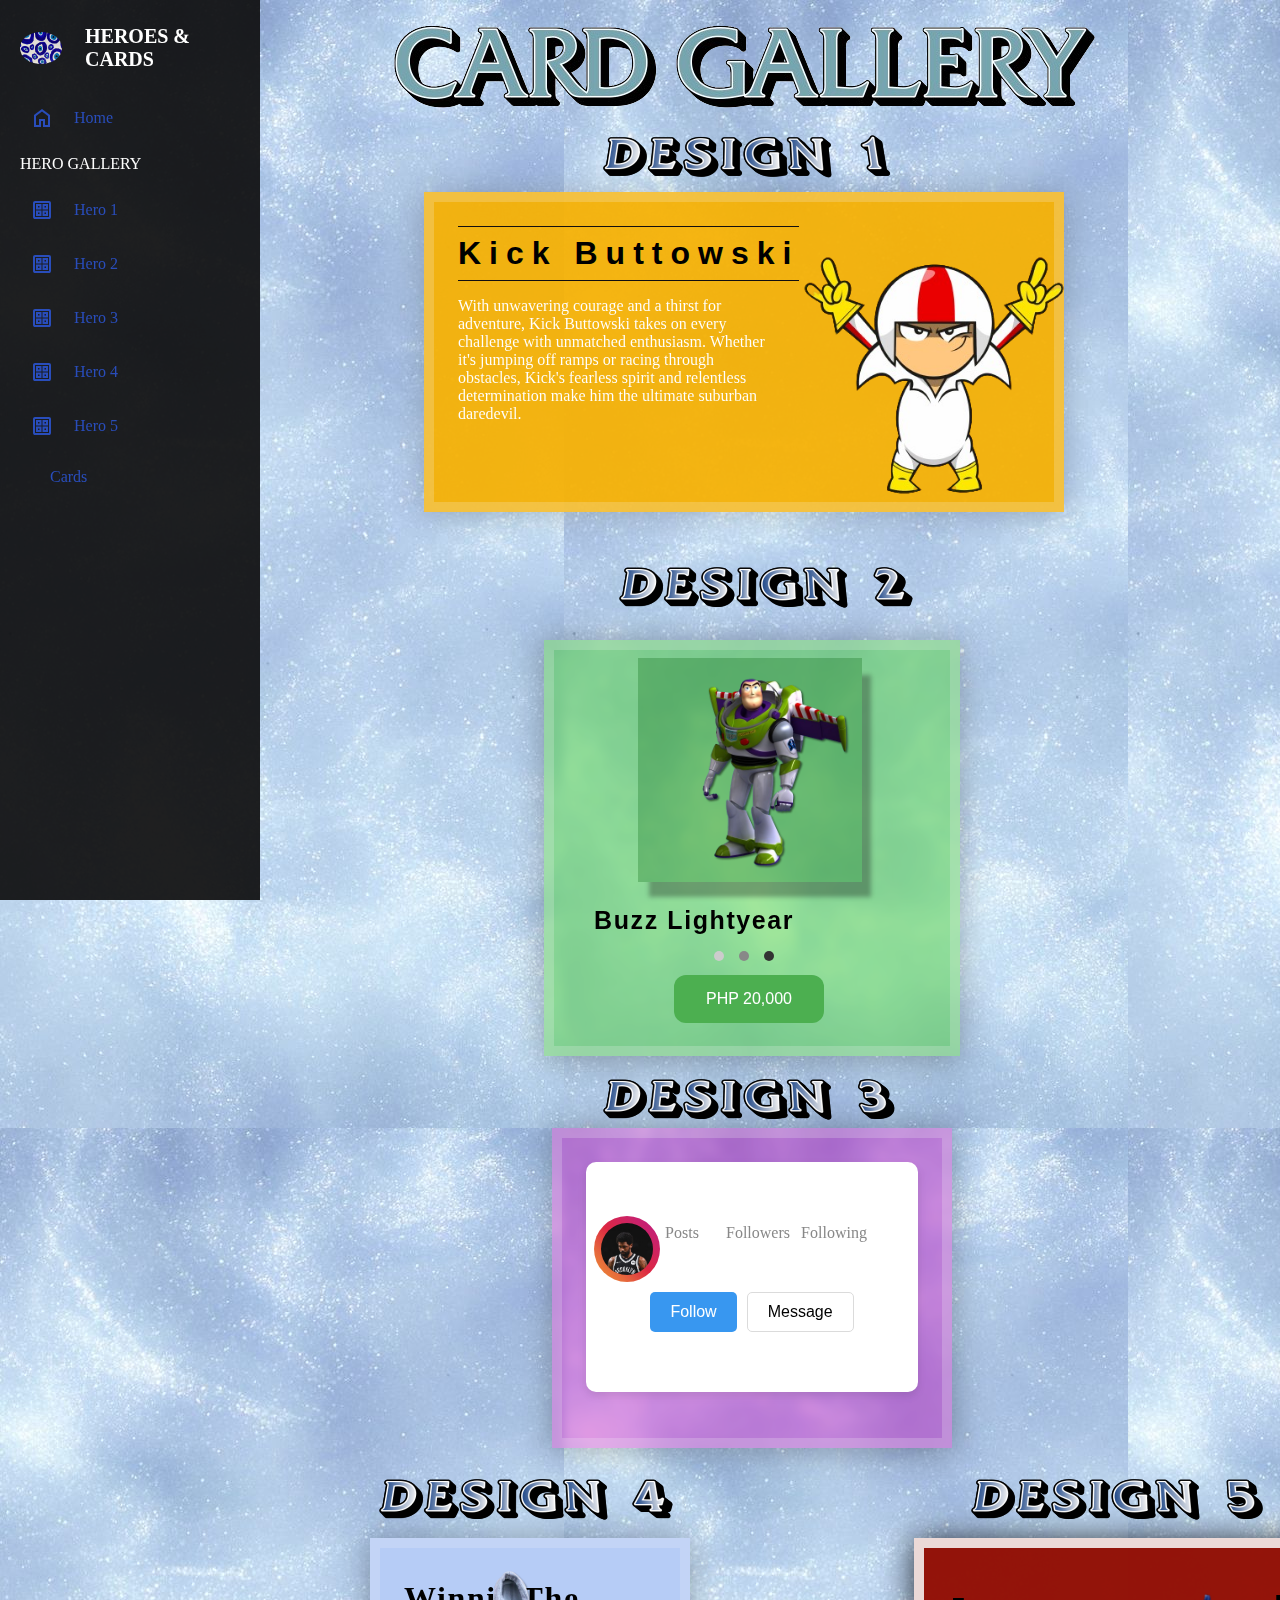
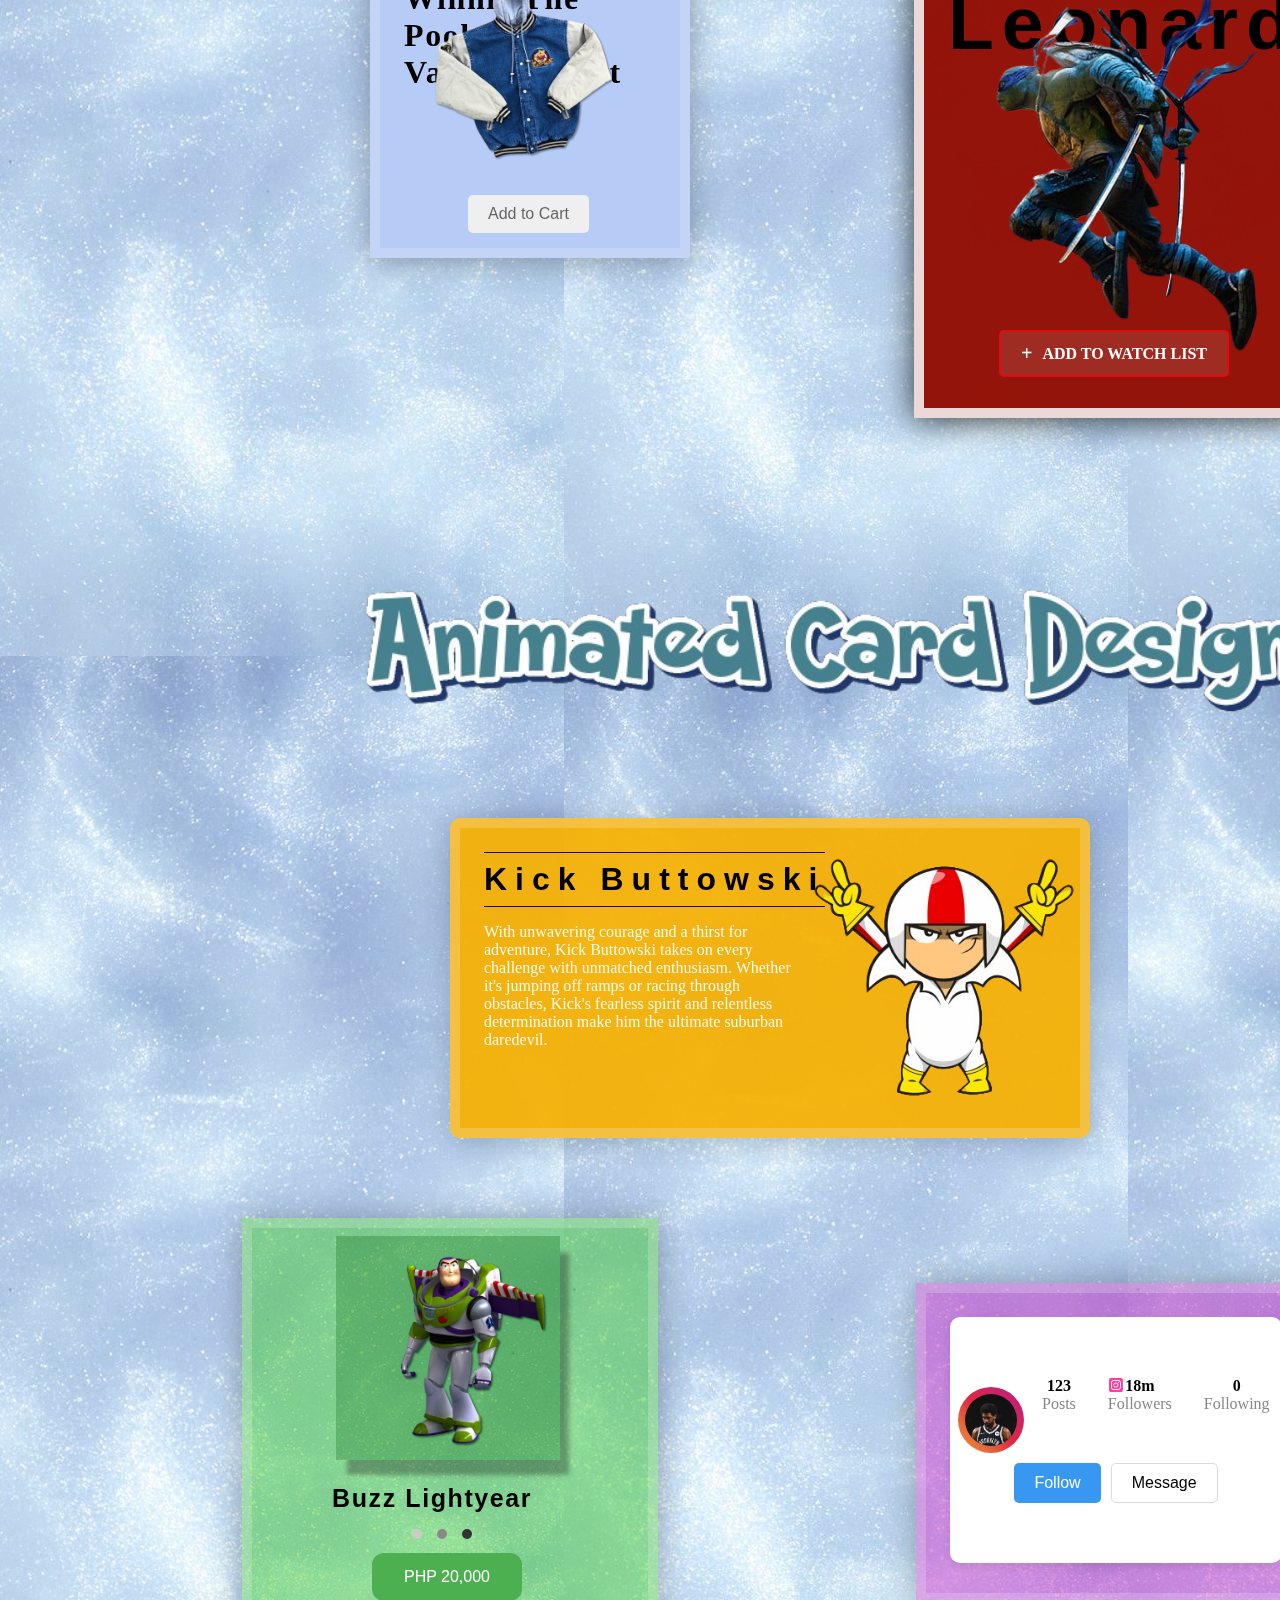
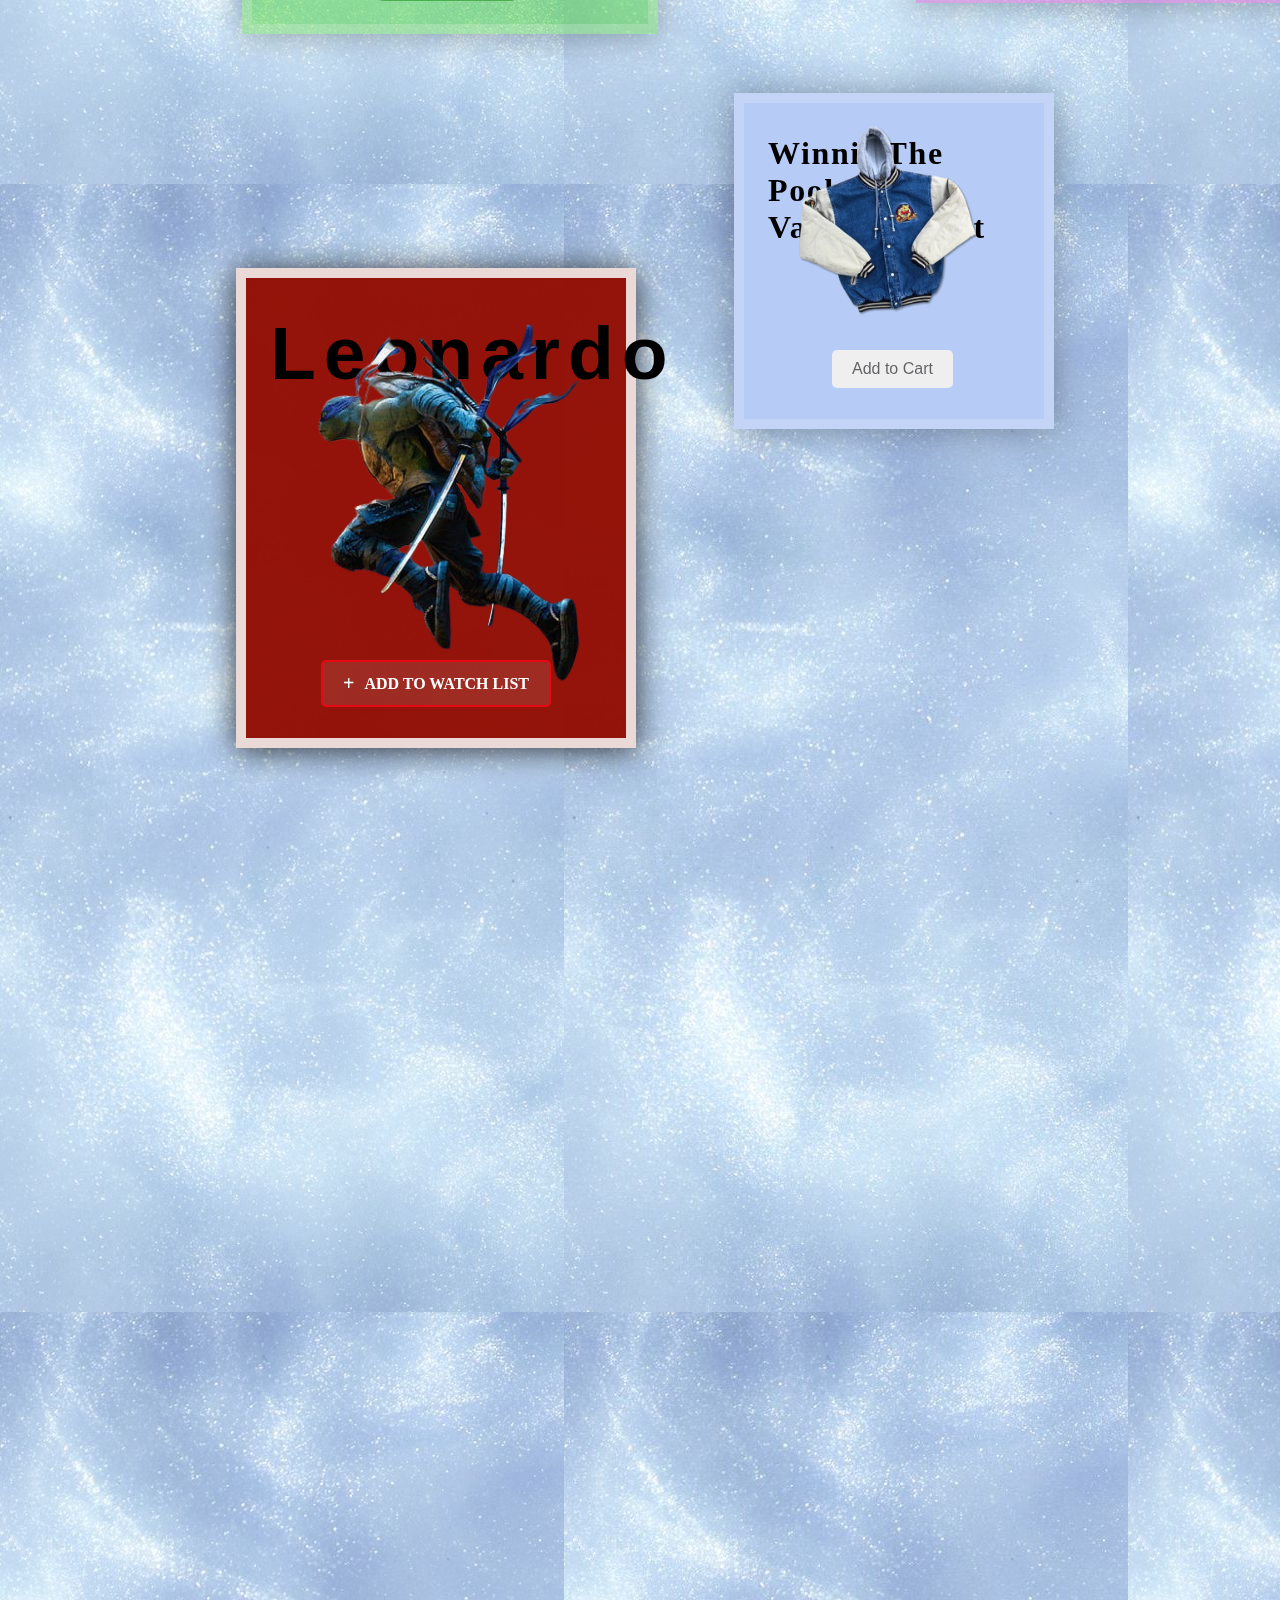
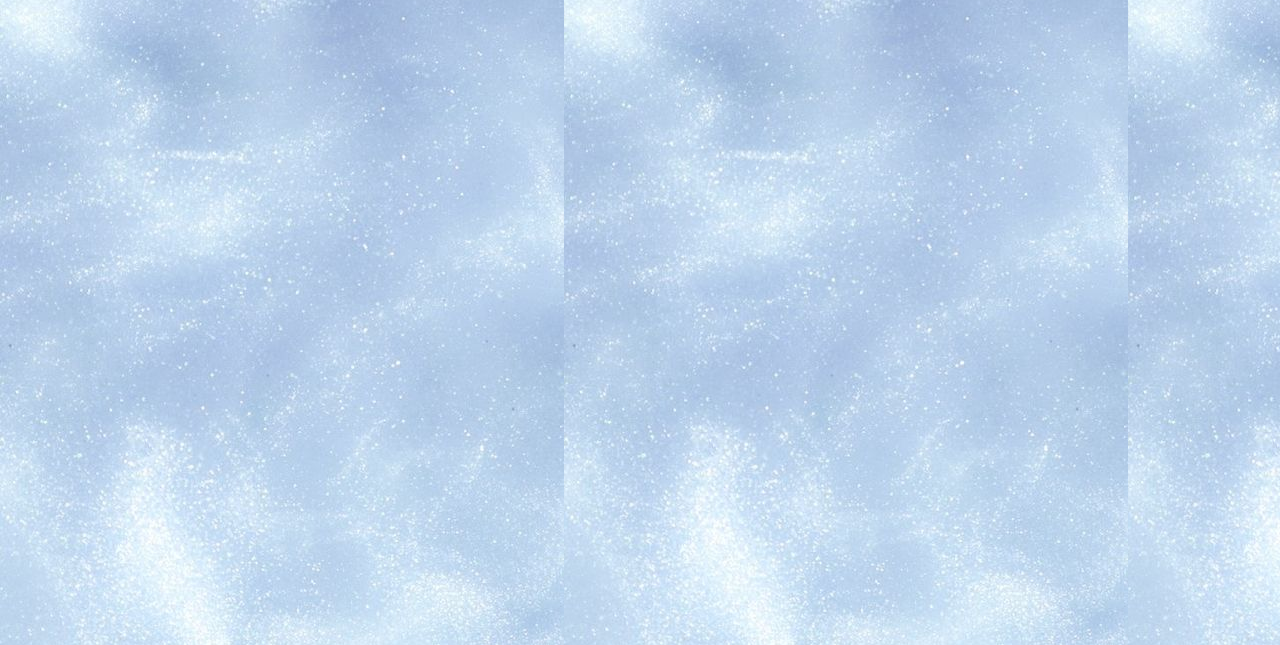
<file: pages/card-gallery/index.html>
<!DOCTYPE html>
<html lang="en">
<head>
    <meta charset="UTF-8">
    <meta name="viewport" content="width=device-width, initial-scale=1.0">
    
    <title>Card Gallery</title>
        <!-- Linking Google Font Link For Icons --> 
        <link rel="stylesheet" href="https://fonts.googleapis.com/css2?family=Material+Symbols+Outlined:opsz,wght,FILL,GRAD@20..48,100..700,0..1,-50..200" />
        <link rel="stylesheet" href="https://cdnjs.cloudflare.com/ajax/libs/font-awesome/6.5.2/css/all.min.css">
    <link rel="stylesheet" href="./assets/css/style.css">
    <link rel="stylesheet" href="../../pages/card-gallery/assets/css/card2.css">
    <link rel="stylesheet" href="../../pages/card-gallery/assets/css/card3.css">
    <link rel="stylesheet" href="../../pages/card-gallery/assets/css/center.css">
    <link rel="stylesheet" href="../../pages/card-gallery/assets/css/card4.css">
    <link rel="stylesheet" href="../../pages/card-gallery/assets/css/card5.css">
    <link rel="stylesheet" href="../../pages/card-gallery/assets/css/design1.css">
    <link rel="stylesheet" href="../../pages/card-gallery/assets/css/design2.css">
    <link rel="stylesheet" href="../../pages/card-gallery/assets/css/design3.css">
    <link rel="stylesheet" href="../../pages/card-gallery/assets/css/design4.css">
    <link rel="stylesheet" href="../../pages/card-gallery/assets/css/design5.css">
    <link rel="stylesheet" href="../../pages/card-gallery/assets/css/card1.0.css">
    <link rel="stylesheet" href="../../pages/card-gallery/assets/css/card2.0.css">
    <link rel="stylesheet" href="../../pages/card-gallery/assets/css/card3.0.css">
    <link rel="stylesheet" href="../../pages/card-gallery/assets/css/card4.0.css">
    <link rel="stylesheet" href="../../pages/card-gallery/assets/css/card5.0.css">
    <link rel="stylesheet" href="../../pages/card-gallery/assets/css/lowcenter.css">
    
</head>
<body>
    <aside class="sidebar">
    <div class="sidebar-header">
        <img src="../../assets/img/eyes.jpeg" alt="logo">
        <h1>HEROES & CARDS</h1>
     </div>
     <ul class="sidebar-links">
        <li>
            <a href="../../index.html"><span class="material-symbols-outlined">
                Home
                </span>Home</a>
        </li>
        <h4>
            <span>HERO GALLERY</span>
            <div class="hero-seperator"></div>
        </h4>

        <li>
            <a href="../../pages/hero 1/index.html"><span class="material-symbols-outlined">
                Cards
                </span>Hero 1</a>
        </li>
        <li>
            <a href="../../pages/hero 2/index.html"><span class="material-symbols-outlined">
                Cards
                </span>Hero 2</a>
        </li>
        <li>
            <a href="../../pages/hero 3/index.html"><span class="material-symbols-outlined">
                Cards
                </span>Hero 3</a>
        </li>
        <li>
            <a href="../../pages/hero 4/index.html"><span class="material-symbols-outlined">
                Cards
                </span>Hero 4</a>
        </li>
        <li>
            <a href="../../pages/hero 5/index.html"><span class="material-symbols-outlined">
                Cards
                </span>Hero 5</a>
        </li>
        
        <li>
            <a href="../../pages/card-gallery/index.html"><span class="material-symbols-outlined">
                
                </span>Cards</a>
        </li>
     </ul>
     </div>
    </aside>   
    <img src="../../pages/card-gallery/assets/img/design1.png" alt="title" class="design1"> 
    <img src="../../pages/card-gallery/assets/img/design2.png" alt="title" class="design2"> 
    <img src="../../pages/card-gallery/assets/img/design3.png" alt="title" class="design3"> 
    <img src="../../pages/card-gallery/assets/img/design4.png" alt="title" class="design4"> 
    <img src="../../pages/card-gallery/assets/img/design5.png" alt="title" class="design5"> 
  
    
    <img src="../../pages/card-gallery/assets/img/cardgallery.png" alt="title" class="center-title">     
        <div class="card1">
        <img class="card-img" src="../../pages/hero 1/assets/img/kickb.png">
        <h1 class="title">Kick Buttowski</h1>
        <p class="description"> With unwavering courage and a thirst for adventure, Kick Buttowski takes on every challenge with unmatched enthusiasm. Whether it's jumping off ramps or racing through obstacles, Kick's fearless spirit and relentless determination make him the ultimate suburban daredevil.</p>
      </div>

      <div class="card2">
        <img class="card-img2" src="../../pages/hero 2/assets/img/buzz.png">
        <h1 class="title">Buzz Lightyear</h1>
        <button class="php">PHP 20,000</button>
      
        <div class="dot-container">
            <div class="dot dot-light"></div>
            <div class="dot dot-medium"></div>
            <div class="dot dot-bold"></div>
        </div>
      </div>

      <div class="card3">
        <div class="profile-section">

            <div class="stats">
                <div class="stat">
                    <span class="number">123</span>
                    <span class="label">Posts</span>
                </div>
                <div class="stat">
                    <span class="number">4567</span>
                    <span class="label">Followers</span>
                </div>
                <div class="stat">
                    <span class="number">890</span>
                    <span class="label">Following</span>
                </div>
            </div>
            <div class="buttons">
                <button class="btn follow">Follow</button>
                <button class="btn message">Message</button>
            </div>
        </div>
        <div class="ig-icon">
        <img src="../../pages/card-gallery/assets/img/kyrieic.jpeg" alt="Profile Image" class="ig-image">
        
        </div>

      <div class="card4">
        <img class="card-img4" src="../../pages/hero 4/assets/img/jacket.png">
        <h1 class="title">Winnie The Pooh Denim Varsity Jacket</h1>

        <section class="class">

            <button class="btn">Add to Cart</button>
    </div>

      <div class="card5">
        <img class="card-img5" src="../../pages/hero 5/img/turtle.png">
        <h1 class="title">Leonardo</h1>

        <section class="class5">
            <div class="button-container">
                <a href="#" class="watch-list-button">
                    <span class="icon">+</span> Add to Watch List
                </a>
            </div>
        </section>
      </div>

        <img src="../../pages/card-gallery/assets/img/font.png" alt="" class="lowcenter">
        
        <div class="card1-1">
        <img class="card-img1" src="../../pages/hero 1/assets/img/kickb.png">
        <h1 class="title">Kick Buttowski</h1>
        <p class="description"> With unwavering courage and a thirst for adventure, Kick Buttowski takes on every challenge with unmatched enthusiasm. Whether it's jumping off ramps or racing through obstacles, Kick's fearless spirit and relentless determination make him the ultimate suburban daredevil.</p>
      </div>

      <div class="card2-2">
        <img class="card-img2-2" src="../../pages/hero 2/assets/img/buzz.png">
        <h1 class="title">Buzz Lightyear</h1>
        <button class="php2">PHP 20,000</button>
      
        <div class="dot-container">
            <div class="dot dot-light"></div>
            <div class="dot dot-medium"></div>
            <div class="dot dot-bold"></div>
        </div>

        <div class="card3-3">
            <div class="profile-section3">
                <i class="fa-brands fa-square-instagram fa-shake" style="color: #ff3d9b;" class="insta"></i>
                <div class="stats">
                    <div class="stat">
                        <span class="number">123</span>
                        <span class="label">Posts</span>
                    </div>
                    <div class="stat">
                        <span class="number">18m</span>
                        <span class="label">Followers</span>
                    </div>
                    <div class="stat">
                        <span class="number">0</span>
                        <span class="label">Following</span>
                    </div>
                </div>
                <div class="buttons">
                    <button class="btn follow">Follow</button>
                    <button class="btn message">Message</button>
                </div>
            </div>
            <div class="ig-icon3">
            <img src="../../pages/card-gallery/assets/img/kyrieic.jpeg" alt="Profile Image" class="ig-image">
            </div>

            <div class="card4-4">
                <img class="card-img4-4" src="../../pages/hero 4/assets/img/jacket.png">
                <h1 class="title4">Winnie The Pooh Denim Varsity Jacket</h1>

            <section class="class">

             <button class="btn">Add to Cart</button>

            </section>
</div>
            </div>
            <div class="card5-5">
                <img class="card-img5-5" src="../../pages/hero 5/img/turtle.png">
                <h1 class="title5">Leonardo</h1>
                
                <section class="class5-5">
                    <div class="button-container-5">
                        <a href="#" class="watch-list-button">
                            <span class="icon">+</span> Add to Watch List
                        </a>
                    </div>
                </section>
              </div>

    
</body>
</html>
</file>
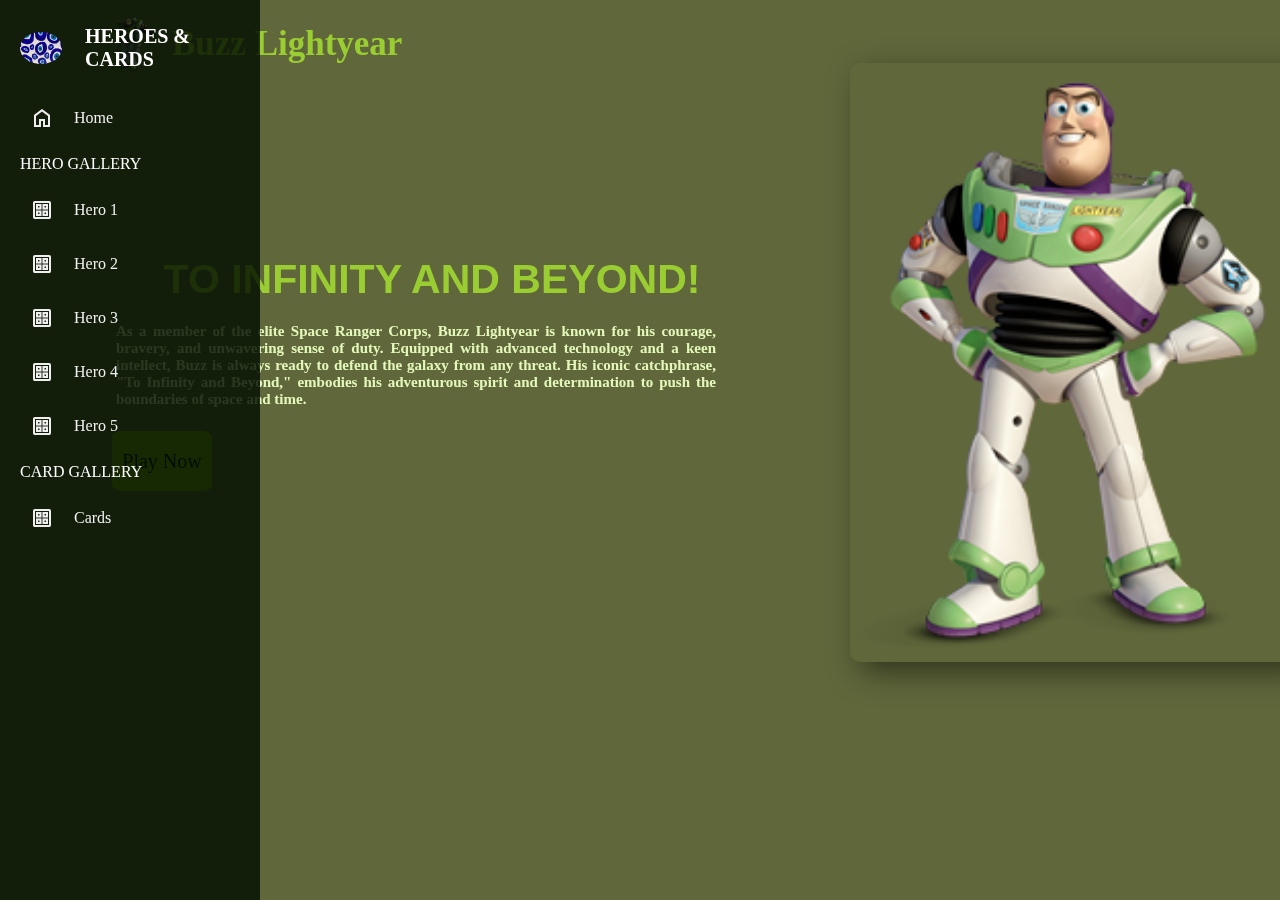
<file: pages/hero 2/index.html>
<!DOCTYPE html>
<html lang="en">
<head>
    <meta charset="UTF-8">
    <meta name="viewport" content="width=device-width, initial-scale=1.0">
    <title>Hero 2</title>
        <!-- Linking Google Font Link For Icons --> 
    <link rel="stylesheet" href="https://fonts.googleapis.com/css2?family=Material+Symbols+Outlined:opsz,wght,FILL,GRAD@20..48,100..700,0..1,-50..200" />
    <link rel="stylesheet" href="./assets/css/style.css">
    <link rel="stylesheet" href="https://cdnjs.cloudflare.com/ajax/libs/font-awesome/6.5.2/css/all.min.css">
</head>
<body>
    <aside class="sidebar">
        <div class="sidebar-header">
            <img src="./assets/img/eyes.jpeg" alt="logo">
            <h1>HEROES & CARDS</h1>
         </div>
         <ul class="sidebar-links">
            <li>
                <a href="../../index.html"><span class="material-symbols-outlined">
                    Home
                    </span>Home</a>
            </li>
            <h4>
                <span>HERO GALLERY</span>
                <div class="hero-seperator"></div>
            </h4>
    
            <li>
                <a href="../../pages/hero 1/index.html"><span class="material-symbols-outlined">
                    Cards
                    </span>Hero 1</a>
            </li>
            <li>
                <a href="../../pages/hero 2/index.html"><span class="material-symbols-outlined">
                    Cards
                    </span>Hero 2</a>
            </li>
            <li>
                <a href="../../pages/hero 3/index.html"><span class="material-symbols-outlined">
                    Cards
                    </span>Hero 3</a>
            </li>
            <li>
                <a href="../../pages/hero 4/index.html"><span class="material-symbols-outlined">
                    Cards
                    </span>Hero 4</a>
            </li>
            <li>
                <a href="../../pages/hero 5/index.html"><span class="material-symbols-outlined">
                    Cards
                    </span>Hero 5</a>
            </li>
            <h4>
                <span>CARD GALLERY</span>
            </h4>
            <li>
                <a href="../../pages/card-gallery/index.html"><span class="material-symbols-outlined">
                    Cards
                    </span>Cards</a>
            </li>
         </ul>
         </div>
        </aside>
        <img src="../../pages/hero 2/assets/img/buzz.png" alt="Left Bottom Image" class="left-image">
        <section class="Home">
            <div class="home-content">
                <h1>Buzz Lightyear</h1>
                <h2>TO INFINITY AND BEYOND!</h2>
                <h3>As a member of the elite Space Ranger Corps, Buzz Lightyear is known for his courage, bravery, and unwavering sense of duty. Equipped with advanced technology and a keen intellect, Buzz is always ready to defend the galaxy from any threat. His iconic catchphrase, "To Infinity and Beyond," embodies his adventurous spirit and determination to push the boundaries of space and time.</h3>
                <button class="btn">Play Now</button>
        <img src="../../pages/hero 2/assets/img/buzzts.png" alt="right image" class="right-image">
            </div>
</body>
</html>
</file>
<file: pages/card-gallery/assets/css/style.css>
* {
    margin: 0;
    padding: 0;
    box-sizing: border-box;
}

body {
    height: 605vh;
    background-image: url(../../assets/img/backgrounds.jpeg) ;
}
.sidebar {
    position: fixed;
    top: 0;
    left: 0;
    height: 100%;
    width: 85px;
    display: flex;
    flex-direction: column;
    overflow-x: hidden;
    background: #111112f0;
    padding: 25px 20px;
    transition: all 0.4s ease;

}
.sidebar:hover {
    width: 260px;
}
.sidebar-header{
    display: flex;
    align-items: center;
}
.sidebar-header img{
    width: 42px;
    border-radius: 50%;

}
.sidebar-header h1 {
    font-size: 1.25rem;
    font-weight: 600;
    color: #fff;
    margin-left: 23px;
}

.sidebar-links {
    list-style: none;
    margin-top: 20px;
    height: 80%;
    overflow-y: auto;
    scrollbar-width: none;
}
.sidebar:hover .siderbar-links h4 span {
    opacity: 0;
}
.sidebar:hover .sidebar-links h4 span {
    opacity: 1;
}

.sidebar-links h4 {
    color: #fff;
    font-weight: 500;
    margin: 10px 0;
    white-space: nowrap;
    position: relative;
}

.siderbar-links .hero-seperator {
    position: absolute;
    left: 0;
    top: 50%;
    width: 100%;
    height: 1px;
    transform: scaleX(1);
    transform: translateY(-50%); 
    background: #333578;

}

.sidebar-links li a{
    color: #294dbb;
    display: flex;
    align-items: center; 
    gap: 0 20px;
    font-weight: 500;
    padding: 15px 10px;
    white-space: nowrap;
    text-decoration: none;


}
.sidebar-links li a:hover {
    background: #ffffff2d;
    color: #fff;
    border-radius: 4px;
}

.card1 {
    padding: 1.5rem;
    position: absolute;
    top: 12rem;
    left: 26.5rem;
    width: 40rem;
    height: 20rem;
    background: rgba(245, 177, 4, 0.945);
    box-shadow: 0 2px 30px rgba(0, 0, 1, 0.200);
    font-size: 1rem;
    font-family: 'Segoe UI', Tahoma, Geneva, Verdana, sans-serif;
    border: 10px solid rgba(245, 245, 245, 0.212);
    color: white;
.card-img {
        position: absolute;
        height: auto;
        width: 35rem;
        right: -10rem;
        top: 1rem;
    }

.title {
    padding: 1rem 1;
    font-family: 'Franklin Gothic Medium', 'Arial Narrow', Arial, sans-serif;
    color: black;
    border-bottom: 1px rgb(18, 15, 15) solid;
    border-top: .75px rgb(18, 15, 15) solid;
    width: fit-content;
    font-weight: bolder;
    letter-spacing: .5rem;
 }

.description {
        color: black;
        padding: 1rem 0;
        width: 55%;
        font-size: 1rem;
        text-align: start;
}

    }
</file>
<file: pages/card-gallery/assets/css/card2.css>
* {
    box-sizing: border-box;
    padding: 0;
    margin: 0;
}

.card2 {
    padding: 1.5rem;
    position: absolute;
    width: 26rem;
    height: 26rem;
    background: #2acd0965;
    box-shadow: 0 2px 30px rgba(0, 0, 0, 0.301);
    backdrop-filter: blur(5px);
    font-size: 1rem;
    border: 10px solid rgba(245, 245, 245, 0.212);
    color: rgb(255, 255, 255);
    top: 40rem;
    left: 34rem;

.card-img2 {
        position: absolute;
        -webkit-box-shadow: 8px 15.5px 4.5px -0px #dddddd;
        -moz-box-shadow: 10px 15.5px 4.5px -1px #dddddd;
        box-shadow: 10px 15.5px 4.5px -1px #0e0d0d50;      
        background: rgba(5, 100, 15, 0.282);
        height:14rem;
        width: auto;
        right: 5.5rem;
        top: .5rem;
    }

.title {
        color: black;
        padding: .5rem 0;
        font-family: Verdana, Geneva, Tahoma, sans-serif;
        font-size: 25px;
        margin-left: 1rem;
        margin-top: 14rem;
        border-top: 1px rgb(18, 15, 15) ;
        border-bottom: 1px rgb(27, 9, 9) ;
        width: fit-content;
        font-weight: bolder;
    }

.dot-container {
        display: flex;
        justify-content: space-between;
        width: 60px; 
        margin-left: 8.5rem;
        margin-top: -4.5rem;
    }
    
.dot {
        width: 10px;
        height: 10px;
        border-radius: 50%;
    }
    
.dot-light {
        background-color: #ccc; /* Lightest color */
    }
    
.dot-medium {
        background-color: #888; /* Medium color */
    }
    
.dot-bold {
        background-color: #333; /* Boldest color */
    }
    .php {
        margin-top: 2rem;
        margin-left: 6rem;
        color: black;
        background-color: #4CAF50; /* Green background */
        color: white; /* White text */
        border: none; /* No border */
        padding: 15px 32px; /* Padding */
        text-align: center; /* Centered text */
        text-decoration: none; /* No underline */
        display: inline-block; /* Inline-block display */
        font-size: 16px; /* Font size */
        cursor: pointer; /* Pointer cursor on hover */
        border-radius: 12px;
    }
}
</file>
<file: pages/card-gallery/assets/css/card3.css>
* {
    box-sizing: border-box;
    padding: 0;
    margin: 0;
}

.card3 {
    padding: 1.5rem;
    position: relative;
    width: 25rem;
    height: 20rem;
    background: #cd09c065;
    box-shadow: 0 2px 30px rgba(0, 0, 0, 0.301);
    backdrop-filter: blur(5px);
    font-size: 1rem;
    border: 10px solid rgba(245, 245, 245, 0.212);
    color: rgb(255, 255, 255);
    top: 70.5rem;
    left: 34.5rem;

    .ig-icon {
        width: 66px; /* Adjust as needed */
        height: 66px; /* Adjust as needed */
        background: linear-gradient(45deg, #f09433 0%, #e6683c 25%, #dc2743 50%, #cc2366 75%, #bc1888 100%);
        border-radius: 50%; /* Rounded corners */
        display: flex;
        margin-top: -11rem;
        margin-left: .5rem;
        justify-content: center;
        align-items: center;
        position: absolute;
        overflow: hidden;
    }
    
    .ig-image {
        width: 80%; /* Adjust as needed */
        height: 80%; /* Adjust as needed */
        border-radius: 50%; /* Rounded corners */
        object-fit: cover; /* Ensure the image covers the area without distortion */
    }

    .profile-section {
        display: flex;
        position: relative;
        flex-direction: column;
        align-items: center;
        background: #fff;
        padding: 60px;
        border-radius: 10px;
        box-shadow: 0 4px 8px rgba(0, 0, 0, 0.1);
    }
    
    .stats {
        display: flex;
        justify-content: space-around;
        width: 100%;
        margin-bottom: 50px;
    }
    
    .stat {
        text-align: center;
    }
    
    .number {
        display: block;
        font-size: 1rem;
        font-weight: bold;
        margin-top: -1rem;
        margin-left: 3rem;
    }
    
    .label {
        color: #888;
    }
    
    .buttons {
        display: flex;
        gap: 10px;
    }
    
    .btn {
        padding: 10px 20px;
        border: none;
        border-radius: 5px;
        cursor: pointer;
        font-size: 1em;
        transition: background-color 0.3s ease;
    }
    
    .follow {
        background-color: #3897f0;
        color: #fff;
    }
    
    .follow:hover {
        background-color: #2b76c4;
    }
    
    .message {
        background-color: #fff;
        color: #000;
        border: 1px solid #dbdbdb;
    }
    
    .message:hover {
        background-color: #f0f0f0;
    }
}
</file>
<file: pages/card-gallery/assets/css/center.css>
.center-title {
    background-image: url(/pages/card-gallery/assets/img/cardgallery.png);
    position: absolute;
    top: 1rem;
    left: 24rem;
    overflow-x: hidden;
    display: flex;
}
</file>
<file: pages/card-gallery/assets/css/card4.css>
* {
    box-sizing: border-box;
    padding: 0;
    margin: 0;
}

& .card4 {
    padding: 1.5rem;
    position: absolute;
    width: 20rem;
    height: 20rem;
    background: #b6ccf6;
    box-shadow: 0 2px 30px rgba(0, 0, 0, 0.301);
    backdrop-filter: blur(5px);
    font-size: 1rem;
    border: 10px solid rgba(245, 245, 245, 0.212);
    color: rgb(255, 255, 255);
    top: 25rem;
    left: -12rem;
}

    & .card-img4 {
        position: absolute;
        height: 13rem;
        width: fit-content;
        right: 3.5rem;
        top: 1rem;
    }

    & .title {
        color: black;
        padding: .5rem 0;
        width: fit-content;
        bottom: 2rem;
        left: rem;
        font-weight: bolder;
        letter-spacing: .1rem;
    }

    & .description {
        font-family: Cambria, Cochin, Georgia, Times, 'Times New Roman', serif;
        padding: 1rem 0;
        width: 60%;
        font-size: 1rem;
        text-align: justify;
        text-justify: inter-word;
        filter: invert(1);
    }
    .more-info-button {
        background-color: #3498db; /* Button color */
        color: white;
        padding: 10px 20px;
        text-decoration: none;
        border-radius: 5px;
        font-size: 1em;
        transition: background-color 0.3s;
}
</file>
<file: pages/card-gallery/assets/css/card5.css>
* {
    box-sizing: border-box;
    padding: 0;
    margin: 0;
}

& .card5 {
    padding: 1.5rem;
    position: absolute;
    width: 25rem;
    height: 30rem;
    background: #921006fb;
    box-shadow: 0 2px 30px rgba(6, 6, 6, 0.8);
    backdrop-filter: blur(5px);
    font-size: 1rem;
    border: 10px solid rgba(250, 250, 250, 0.859);
    top: 25rem;
    left: 22rem;

    & .card-img5 {
        position: absolute;
        height: calc(120% - 3rem);
        width: fit-content;
        right: 1rem;
        top: 1rem;
    }

    & .title {
        color: black;
        padding: .5rem 0;
        border-top: .5px rgba(15, 2, 2, 0.564) ;
        border-bottom: 1px rgb(27, 9, 9) ;
        width: fit-content;
        font-family: Impact, Haettenschweiler, 'Arial Narrow Bold', sans-serif;
        font-weight: bolder;
        right: 1.5rem;
        font-size: 75px;
        letter-spacing: .5rem;
    }

    
}

.button-container {
    text-align: center;
}

.watch-list-button {
    display: inline-flex;
    align-items: center;
    padding: 10px 20px;
    font-size: 16px;
    font-weight: bold;
    color: #fff;
    background-color: rgba(255, 255, 255, 0.1);
    border: 2px solid #e50914; /* Netflix red color */
    border-radius: 5px;
    text-transform: uppercase;
    text-decoration: none;
    transition: background-color 0.3s, color 0.3s;
}
.class5{
    margin-top: 16rem;
}
.watch-list-button .icon {
    font-size: 20px;
    margin-right: 10px;
    transition: transform 0.3s;
}

.watch-list-button:hover {
    background-color: #e50914; /* Netflix red color */
    color: #fff;
}

.watch-list-button:hover .icon {
    transform: scale(1.2);
}
</file>
<file: pages/card-gallery/assets/css/design1.css>
.design1 {
    background-image: url(/pages/card-gallery/assets/img/design1.png);
    position: absolute;
    top: 8rem;
    left: 37rem;
    overflow-x: hidden;
    display: flex;
}
</file>
<file: pages/card-gallery/assets/css/design2.css>
.design2 {
    background-image: url(/pages/card-gallery/assets/img/design2.png);
    position: absolute;
    top: 35rem;
    left: 38rem;
    overflow-x: hidden;
    display: flex;
}
</file>
<file: pages/card-gallery/assets/css/design3.css>
.design3 {
    background-image: url(/pages/card-gallery/assets/img/design3.png);
    position: absolute;
    top: 67rem;
    left: 37rem;
    overflow-x: hidden;
    display: flex;
}
</file>
<file: pages/card-gallery/assets/css/design4.css>
.design4 {
    background-image: url(/pages/card-gallery/assets/img/design4.png);
    position: absolute;
    top: 92rem;
    left: 23rem;
    overflow-x: hidden;
    display: flex;
}
</file>
<file: pages/card-gallery/assets/css/design5.css>
.design5 {
    background-image: url(/pages/card-gallery/assets/img/design5.png);
    position: absolute;
    top: 92rem;
    left: 60rem;
    overflow-x: hidden;
    display: flex;
}
</file>
<file: pages/card-gallery/assets/css/card1.0.css>
@keyframes zoomIn {
    0% {
        transform: scale(0);
    }
    100% {
        transform: scale(90deg);
    }
}
@keyframes glitch {
    0% {
        transform: translateX(0);
    }
    25% {
        transform: translateX(4px);
    }
    50% {
        transform: translateX(-2px);
    }
    75% {
        transform: translateX(6px);
    }
    100% {
        transform: translateX(-3px);
    }
}
@keyframes anim-div {
    0% {
        transform: rotate(0);
    }
    100% {
        transform: rotate(360deg);
    }
}


.card1-1 {
    padding: 1.5rem;
    position: absolute;
    top: 80rem;
    left: -7rem;
    width: 40rem;
    height: 20rem;
    background: rgba(245, 177, 4, 0.945);
    box-shadow: 0 2px 30px rgba(0, 0, 1, 0.200);
    font-size: 1rem;
    font-family: 'Segoe UI', Tahoma, Geneva, Verdana, sans-serif;
    border: 10px solid rgba(245, 245, 245, 0.212);
    color: white;
    overflow: hidden; /* Ensure the image stays within the container during animation */
    border-radius: 10px; /* Optional: Adds rounded corners to the container */
.card-img1 {
        position: absolute;
        height: auto;
        width: 35rem;
        right: -9rem;
        top: -.5rem;
        height: auto;
        cursor: pointer;
        animation: 4s infinite anim-div;
    }
    .card-img1:hover {
        animation: zoomIn 0.5s forwards;
        cursor: pointer;
    }

.title {
    padding: 1rem 1;
    font-family: 'Franklin Gothic Medium', 'Arial Narrow', Arial, sans-serif;
    color: black;
    border-bottom: 1px rgb(18, 15, 15) solid;
    border-top: .75px rgb(18, 15, 15) solid;
    width: fit-content;
    font-weight: bolder;
    letter-spacing: .5rem;
    animation: glitch 0.5s infinite alternate-reverse; /* Glitch animation applied to text */
 }

.description {
        color: black;
        padding: 1rem 0;
        width: 55%;
        font-size: 1rem;
        text-align: start;
}

    }
</file>
<file: pages/card-gallery/assets/css/card3.0.css>
* {
    box-sizing: border-box;
    padding: 0;
    margin: 0;
}


.card3-3 {
    padding: 1.5rem;
    position: relative;
    width: 25rem;
    height: 20rem;
    background: #cd09c065;
    box-shadow: 0 2px 30px rgba(0, 0, 0, 0.301);
    backdrop-filter: blur(5px);
    font-size: 1rem;
    border: 10px solid rgba(245, 245, 245, 0.212);
    color: rgb(255, 255, 255);
    top: -16rem;
    left: 40rem;

    .ig-icon3 {
        width: 66px; /* Adjust as needed */
        height: 66px; /* Adjust as needed */
        background: linear-gradient(45deg, #f09433 0%, #e6683c 25%, #dc2743 50%, #cc2366 75%, #bc1888 100%);
        border-radius: 50%; /* Rounded corners */
        display: flex;
        margin-top: -11rem;
        margin-left: .5rem;
        justify-content: center;
        align-items: center;
        position: absolute;
        overflow: hidden;
        transition: transform 0.3s; /* Smooth transition for rotation */
    }
    .ig-icon3:hover {
        transform: rotate(360deg); /* Rotate on hover */    
    }
    
    .ig-image {
        width: 80%; /* Adjust as needed */
        height: 80%; /* Adjust as needed */
        border-radius: 50%; /* Rounded corners */
        object-fit: cover; /* Ensure the image covers the area without distortion */
    }

    .profile-section3 {
        display: flex;
        position: relative;
        flex-direction: column;
        align-items: center;
        background: #fff;
        padding: 60px;
        border-radius: 10px;
        box-shadow: 0 4px 8px rgba(0, 0, 0, 0.1);
    }
    
    .stats {
        display: flex;
        justify-content: space-around;
        width: 100%;
        margin-bottom: 50px;
    }
    
    .stat {
        text-align: center;
    }
    
    .number {
        color: #000;
        display: block;
        font-size: 1rem;
        font-weight: bold;
        margin-top: -1rem;
        margin-left: 2rem;
    }
    
    .label {
        color: #888;
        margin-left: 2rem;
     }
    
    .buttons {
        display: flex;
        gap: 10px;
    }
    
    .btn {
        padding: 10px 20px;
        border: none;
        border-radius: 5px;
        cursor: pointer;
        font-size: 1em;
        transition: background-color 0.3s ease;
    }
    
    .follow {
        background-color: #3897f0;
        color: #fff;
    }
    
    .follow:hover {
        background-color: #2b76c4;
    }
    
    .message {
        background-color: #fff;
        color: #000;
        border: 1px solid #dbdbdb;
    }
    
    .message:hover {
        background-color: #f0f0f0;
    }
}
</file>
<file: pages/card-gallery/assets/css/card4.0.css>
* {
    box-sizing: border-box;
    padding: 0;
    margin: 0;
}

& .card4-4 {
    padding: 1.5rem;
    position: absolute;
    width: 20rem;
    height: 21rem;
    background: #b6ccf6;
    box-shadow: 0 2px 30px rgba(0, 0, 0, 0.301);
    backdrop-filter: blur(5px);
    font-size: 1rem;
    border: 10px solid rgba(245, 245, 245, 0.212);
    color: rgb(255, 255, 255);
    top: 25rem;
    left: -12rem;
    overflow: hidden; /* Ensure image doesn't overflow outside the container */
}

    & .card-img4-4 {
        position: absolute;
        height: 13rem;
        width: fit-content;
        right: 3.5rem;
        top: 1rem;
        animation: slideRight 2s linear infinite; /* Apply sliding animation */
    }

    & .title4 {
        color: black;
        padding: .5rem 0;
        width: fit-content;
        bottom: 2rem;
        left: 3rem;
        font-weight: bolder;
        letter-spacing: .1rem;
    }

    .more-info-button4 {
        background-color: #3498dbff; /* Button color */
        color: white;
        padding: 10px 20px;
        text-decoration: none;
        border-radius: 5px;
        font-size: 1em;
        margin-top: 10rem;
        margin-left: 4.5rem;
        transition: background-color 0.3s;
}

.card4-4 i {
    margin-top: -2rem;
    left: 2rem;
}
.btn {
    top: -2rem;
    right: 20rem;
}
.class {
    margin-top: 6rem;
    margin-left: 4rem;
}
.class .btn{
    color: rgba(1, 1, 9, 0.596);
}

@keyframes slideRight {
    0% {
        transform: translateX(0); /* Start position */
    }
    100% {
        transform: translateX(100%); /* End position */
    }
}
</file>
<file: pages/card-gallery/assets/css/card5.0.css>
* {
    box-sizing: border-box;
    padding: 0;
    margin: 0;
}

& .card5-5 {
    padding: 1.5rem;
    position: absolute;
    width: 25rem;
    height: 30rem;
    background: #921006fb;
    box-shadow: 0 2px 30px rgba(6, 6, 6, 0.8);
    backdrop-filter: blur(5px);
    font-size: 1rem;
    border: 10px solid rgba(250, 250, 250, 0.859);
    top: 40rem;
    left: -1rem;

    & .card-img5-5 {
        position: absolute;
        height: calc(120% - 3rem);
        width: fit-content;
        right: 1rem;
        top: 1rem;
        animation: jumpDisappear 3s infinite;
    }

    & .title5 {
        color: black;
        padding: .5rem 0;
        border-top: .5px rgba(15, 2, 2, 0.564) ;
        border-bottom: 1px rgb(27, 9, 9) ;
        width: fit-content;
        font-family: Impact, Haettenschweiler, 'Arial Narrow Bold', sans-serif;
        font-weight: bolder;
        right: 1.5rem;
        margin-top: 2;
        font-size: 75px;
        letter-spacing: .5rem;
    }

    
}

.button-container-5 {
    text-align: center;
}

.watch-list-button {
    display: inline-flex;
    align-items: center;
    padding: 10px 20px;
    font-size: 16px;
    font-weight: bold;
    color: #fff;
    background-color: rgba(255, 255, 255, 0.1);
    border: 2px solid #e50914; /* Netflix red color */
    border-radius: 5px;
    text-transform: uppercase;
    text-decoration: none;
    transition: background-color 0.3s, color 0.3s;
}
.class5-5 {
    margin-top: 16rem;
}
.watch-list-button .icon {
    font-size: 20px;
    margin-right: 10px;
    transition: transform 0.3s;
}

.watch-list-button:hover {
    background-color: #e50914; /* Netflix red color */
    color: #fff;
}

.watch-list-button:hover .icon {
    transform: scale(1.2);
}
@keyframes jumpDisappear {
    0% {
        transform: translateY(0);
        opacity: 0;
    }
    20% {
        transform: translateY(-400px); /* Adjust jump height as needed */
        opacity: 1;
    }
    50% {
        transform: translateY(0);
        opacity: 0; /* Disappear */
    }
    70% {
        transform: translateY(-400px); /* Adjust jump height as needed */
        opacity: 1;
    }
    100% {
        transform: translateY(0);
        opacity: 1;
    }
}
</file>
<file: pages/card-gallery/assets/css/lowcenter.css>
.lowcenter {
    position: absolute;
    background-repeat: no-repeat;
    top: 65rem;
    left: -13rem;
    width: 60rem;
    overflow-x: hidden;
    display: flex;
}
</file>
<file: pages/hero 2/assets/css/style.css>
* {
    margin: 0;
    padding: 0;
    box-sizing: border-box;
    font-family: Cambria, Cochin, Georgia, Times, 'Times New Roman', serif;
}

body {
    min-height: 100vh;
    background-color: #333c04c7;
    
.sidebar {
    position: fixed;
    top: 0;
    left: 0;
    height: 100%;
    width: 85px;
    display: flex;
    flex-direction: column;
    overflow-x: hidden;
    background: #020e00d3;
    padding: 25px 20px;
    transition: all 0.4s ease;

}
.sidebar:hover {
    width: 260px;
}
.sidebar-header{
    display: flex;
    align-items: center;
}
.sidebar-header img{
    width: 42px;
    border-radius: 50%;

}
.sidebar-header h1 {
    font-size: 1.25rem;
    font-weight: 600;
    color: #fff;
    margin-left: 23px;
}

.sidebar-links {
    list-style: none;
    margin-top: 20px;
    height: 80%;
    overflow-y: auto;
    scrollbar-width: none;
}
.sidebar:hover .siderbar-links h4 span {
    opacity: 0;
}
.sidebar:hover .sidebar-links h4 span {
    opacity: 1;
}

.sidebar-links h4 {
    color: #fff;
    font-weight: 500;
    margin: 10px 0;
    white-space: nowrap;
    position: relative;
}

.siderbar-links .hero-seperator {
    position: absolute;
    left: 0;
    top: 50%;
    width: 100%;
    height: 1px;
    transform: scaleX(1);
    transform: translateY(-50%); 
    background: #333578;

}

.sidebar-links li a{
    color: #efefef;
    display: flex;
    align-items: center; 
    gap: 0 20px;
    font-weight: 500;
    padding: 15px 10px;
    white-space: nowrap;
    text-decoration: none;


}
.sidebar-links li a:hover {
    background: #ffffff2d;
    color: #fff;
    border-radius: 4px;
}
.top h3 {
    align-items: first baseline;
    color: #f5f3eb;
    padding-left: 26.5rem;
    letter-spacing: 1rem;
    font-size: 5rem;
}

.container {
    width: 10rem;
    display: flex;
    flex-direction: column;
    justify-content: space-around;
    padding-left: 10%;
    padding: 7rem;
}


.Home {
    z-index: -1;
    background: position 0;
    color: #f5f3eb;
    height: 25vh;
    width: 40rem;
    max-width: 100%;
    position: fixed;
    left: 10rem;
    top: 1rem;

}

.home-content {
    margin-bottom: 20px; 
}

.home-content h1 {
    z-index: -1;
    position: fixed;
    text-align: left 1rem;
    margin-left: 12px;
    top: 1.5rem;
    font-size: 35px;
    font-weight: 700;
    color: yellowgreen;
    
}

.home-content h2 {
    position: relative;
    text-align: center;
    font-family: Verdana, Geneva, Tahoma, sans-serif;
    margin-top: 15rem;
    margin-left: -6rem;
    font-size: 41px;
    font-weight: 3000;
    color: yellowgreen;
}

.home-content h3 {
    position: fixed;
    color: rgb(228, 248, 187);
    font-size: 15px;
    text-align: justify;
    left: 6rem;
    font-weight: bolder;
    margin-top: 3rem;
    width: 50%;
    margin: 0 auto;
    padding: 20px;
}

.left-image {
    position: fixed;
    top: .7rem;
    left:6rem;
    width: 5%;
    z-index: -1;
}
.home-content .btn {
    position: fixed;
    font-size: 20px;
    text-align:   hidden;
    margin-top: 8rem;
    margin-left: -3rem;
    width: 100px;
    height: 60px;
    background-color: #7bb20cdd;
    border: none;
    border-radius:10%;
    white-space: nowrap;
    cursor: pointer;
    transition: background-color 0.3s;
}
.right-image {
    position: fixed;
    width: 65vh;
    height: fit-content;
    margin-top: -15rem;
    margin-left: 690px;
    width: 450px; /* Adjust size as needed */
    height: auto; /* Maintain aspect ratio */
    box-shadow: 10px 10px 30px rgba(0, 0, 0, 0.5); /* Add shadow */
    border-radius: 10px; /* Optional: rounded corners */
    
}
}
.name {
    font-style: italic;
}
</file>
<file: pages/card-gallery/assets/css/card2.0.css>
@keyframes fadeIn {
    from {
        opacity: 0;
        transform: translateY(20px); /* Optional: Start slightly below and animate upwards */
    }
    to {
        opacity: 3;
        transform: translateY(0); /* Optional: End at the original position */
    }
}

@keyframes bounce {
    0%, 100% {
        transform: translateY(0) ; /* Start and end position */
    }
    50% {
        transform: translateY(-50px) ; /* Bounce up */
    }
}

* {
    box-sizing: border-box;
    padding: 0;
    margin: 0;
}

.card2-2 {
    position: absolute;
    padding: 1.5rem;
    width: 26rem;
    height: 26rem;
    background: #2acd0965;
    box-shadow: 0 2px 30px rgba(0, 0, 0, 0.301);
    backdrop-filter: blur(5px);
    font-size: 1rem;
    border: 10px solid rgba(245, 245, 245, 0.212);
    color: rgb(255, 255, 255);
    top: 105rem;
    left: -20rem;

    

.card-img2-2 {
        position: absolute;
        -webkit-box-shadow: 8px 15.5px 4.5px -0px #dddddd;
        -moz-box-shadow: 10px 15.5px 4.5px -1px #dddddd;
        box-shadow: 10px 15.5px 4.5px -1px #0e0d0d50;      
        background: rgba(5, 100, 15, 0.282);
        height:14rem;
        width: auto;
        right: 5.5rem;
        top: .5rem;
        animation: bounce 2s infinite; /* Apply bounce animation */

        
    }

.title {
        color: black;
        padding: .5rem 0;
        font-family: Verdana, Geneva, Tahoma, sans-serif;
        font-size: 25px;
        margin-left: 3.5rem;
        margin-top: 14rem;
        border-top: 1px rgb(18, 15, 15) ;
        border-bottom: 1px rgb(27, 9, 9) ;
        width: fit-content;
        font-weight: bolder;
        
}
    }

.dot-container {
        display: flex;
        justify-content: space-between;
        width: 60px; 
        margin-left: 8.5rem;
        margin-top: -4.5rem;
    }
    
.dot {
        width: 10px;
        height: 10px;
        border-radius: 50%;
    }
    
.dot-light {
        background-color: #ccc; /* Lightest color */
    }
    
.dot-medium {
        background-color: #888; /* Medium color */
    }
    
.dot-bold {
        background-color: #333; /* Boldest color */
    }
    .php2 {
        margin-top: 2rem;
        margin-left: 6rem;
        color: black;
        background-color: #4CAF50; /* Green background */
        color: white; /* White text */
        border: none; /* No border */
        padding: 15px 32px; /* Padding */
        text-align: center; /* Centered text */
        text-decoration: none; /* No underline */
        display: inline-block; /* Inline-block display */
        font-size: 16px; /* Font size */
        cursor: pointer; /* Pointer cursor on hover */
        border-radius: 12px;
        opacity: 1; /* Initially hide the container */
        animation: fadeIn 1s forwards infinite; /* Apply fade-in animation */
    }
</file>
